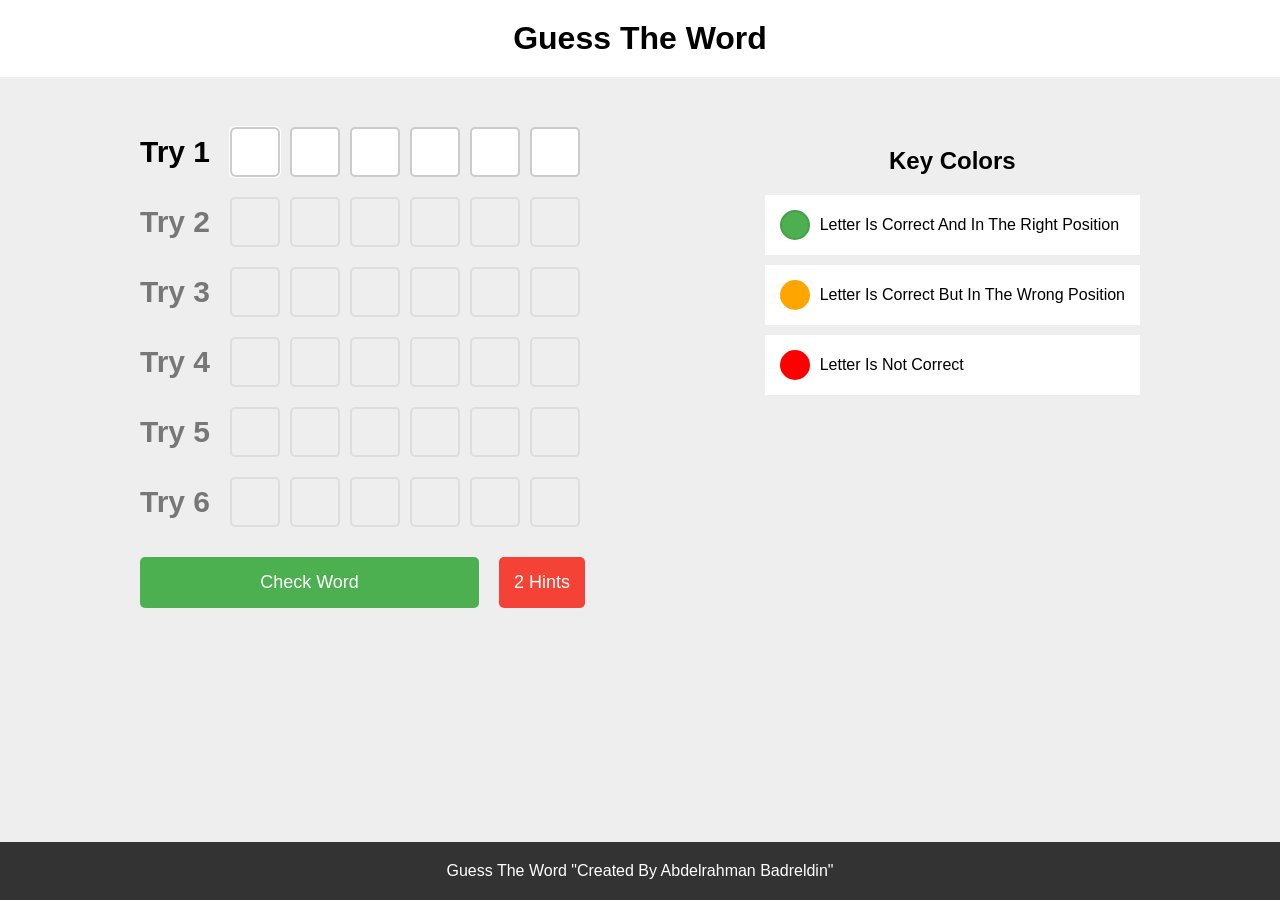
<file: index.html>
<!DOCTYPE html>
<html lang="en">
<head>
  <meta charset="UTF-8">
  <meta name="viewport" content="width=device-width, initial-scale=1.0">
  <link rel="stylesheet" href="guss.css">
  <title></title>
</head>
<body>
  <h1></h1>
   <div class="guess-game">
    <div class="game-area">
      <div class="inputs"></div>

    <div class="control">
      <button class="check">Check Word</button>
      <button class="hint"><span></span>Hint</button>
    </div>
    <div class="message"></div>
    </div>
        <div class="key-area">
          <h2>Key Colors</h2>
          <div class="key-color">
            <div class="key in-place"></div>
            <div class="key-text">letter is correct and in the right position</div>
          </div>
          <div class="key-color">
            <div class="key not-in-place"></div>
            <div class="key-text">letter is correct but in the wrong position</div>
          </div>
          <div class="key-color">
            <div class="key not-correct"></div>
            <div class="key-text">letter is not correct</div>
          </div>
        </div>

  </div>
  <footer></footer>
  <script src="guss.js"></script>
</body>
</html>
</file>
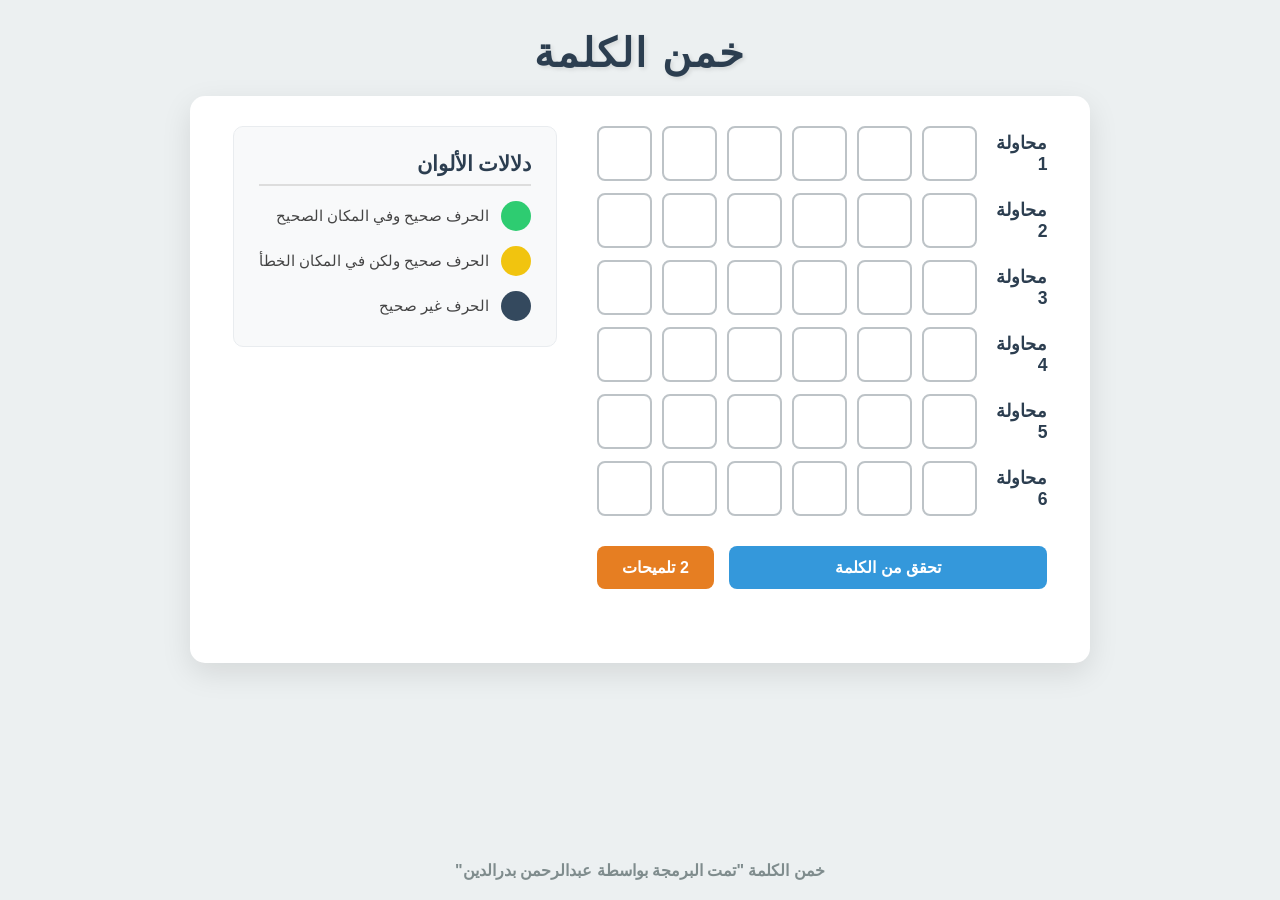
<file: guess game APP/index.html>
<!DOCTYPE html>
<html lang="ar" dir="rtl">
<head>
  <meta charset="UTF-8">
  <meta name="viewport" content="width=device-width, initial-scale=1.0">
  <link rel="stylesheet" href="guss.css">
  <title></title>
</head>
<body>
  <h1></h1>
   <div class="guess-game">
    <div class="game-area">
      <div class="inputs"></div>

    <div class="control">
      <button class="check">تحقق من الكلمة</button>
      <button class="hint"><span></span>تلميح</button>
    </div>
    <div class="message"></div>
    </div>
        <div class="key-area">
          <h2>دلالات الألوان</h2>
          <div class="key-color">
            <div class="key in-place"></div>
            <div class="key-text">الحرف صحيح وفي المكان الصحيح</div>
          </div>
          <div class="key-color">
            <div class="key not-in-place"></div>
            <div class="key-text">الحرف صحيح ولكن في المكان الخطأ</div>
          </div>
          <div class="key-color">
            <div class="key not-correct"></div>
            <div class="key-text">الحرف غير صحيح</div>
          </div>
        </div>

  </div>
  <footer></footer>
  <script src="guss.js"></script>
</body>
</html>
</file>
<file: guss.css>
* {
    box-sizing: border-box;
}
:root {
    --primary-color: #4CAF50;
    --secondary-color: #f44336;
    --background-color: #f0f0f0;
    --text-color: #333;
}
body {
    margin: 0;
    background-color: #EEE;
    font-family: Arial, sans-serif;
    text-transform: capitalize;
}
h1 {
    text-align: center;
    padding: 20px;
    margin: 0 0 50px;
    background-color: white;
}
.guess-game {
    text-align: center;
    margin: 20px auto;
    width: 1000px;
    display: flex;
    justify-content: space-between;
    align-items: flex-start;
}
.guess-game .game-area {
    text-align: center;
}
.guess-game .game-area .inputs > div {
    margin-bottom: 20px;
    display: flex;
    justify-content: center;
    align-items: center;
    span {
        font-size: 30px;
        margin-right: 15px;
        font-weight: bold;
    }
}
.guess-game .game-area .inputs > div.disabled-inputs {
    opacity: 0.5;
    pointer-events: none;
}
.guess-game .game-area .inputs input {
    width: 50px;
    height: 50px;
    margin: 0 5px;
    font-size: 24px;
    text-align: center;
    border: 2px solid #ccc;
    border-radius: 5px;

    &:focus{
        outline-color: #ccc;
    }
        &.in-place {
            background-color: #4CAF50;
            border-color: #45a049;
            color: white;
        }
        &.not-in-place {
            background-color: orange;
            border-color: orange;
            color: white;
        }
        &.not-correct {
            background-color: red;
            border-color: red;
            color: white;
        }
}
.control {
    display: flex;
    justify-content: center;
    align-items: center;
    margin: 30px auto;
    gap: 20px;
}
.control .check {
        background-color: var(--primary-color);
        color: white;
        border: none;   
        padding: 15px 15px;
        font-size: 18px;
        cursor: pointer;
        border-radius: 5px;
        transition: background-color 0.3s ease;
        flex: 1;
}
.control .hint {
    background-color: var(--secondary-color);
    color: white;
    border: none;
    padding: 15px 15px;
    font-size: 18px;
    cursor: pointer;
    border-radius: 5px;
    transition: background-color 0.3s ease;
}
.button {
    background-color: var(--primary-color);
    color: white;
    border: none;
    padding: 10px 20px;
    font-size: 18px;
    cursor: pointer;
    border-radius: 5px;
    transition: background-color 0.3s ease;

    &:hover {
        background-color: #45a049;
    }
}
.key-color {
    display: flex;
    align-items: center;
    margin-bottom: 10px;
    background-color: white;
    padding: 15px;
    .key {
        width: 30px;
        height: 30px;
        margin-right: 10px;
        border-radius: 50%;
        &.in-place {
            background-color: #4CAF50;
            border: 2px solid #45a049;
            color: white;
        }
        &.not-in-place {
            background-color: orange;
            color: white;
            border: 2px solid orange;
        }
        &.not-correct {
            background-color: red;
            color: white;
            border: 2px solid red;
        }
    }
}
.message {
    text-align: center;
    font-size: 24px;
    margin-top: 20px; 
    font-weight: bold;
    span {
        color: var(--primary-color);
        font-weight: bold;
        font-size: 24px;
        display: block;
        margin-top: 10px;
        text-transform: capitalize;
    }
}
footer {
    text-align: center;
    padding: 20px;
    background-color: #333;
    left: 0;
    width: 100%;
    bottom: 0;
    color: white;
    position: fixed;
}
</file>
<file: guess game APP/guss.css>
:root {
  --primary-color: #2c3e50;
  --in-place: #2ecc71; /* Green */
  --not-in-place: #f1c40f; /* Yellow */
  --not-correct: #34495e; /* Dark Gray */
  --bg-color: #ecf0f1;
  --text-color: #ffffff;
}

* {
  box-sizing: border-box;
  margin: 0;
  padding: 0;
  font-family: 'Segoe UI', Tahoma, Geneva, Verdana, sans-serif;
}

body {
  background-color: var(--bg-color);
  display: flex;
  flex-direction: column;
  align-items: center;
  min-height: 100vh;
  color: #333;
}

h1 {
  margin: 30px 0 20px 0;
  color: var(--primary-color);
  font-size: 2.5rem;
  text-transform: uppercase;
  letter-spacing: 2px;
  text-shadow: 2px 2px 4px rgba(0,0,0,0.1);
}

.guess-game {
  background: #fff;
  padding: 30px;
  border-radius: 15px;
  box-shadow: 0 10px 30px rgba(0, 0, 0, 0.1);
  display: flex;
  gap: 40px;
  max-width: 900px;
  width: 95%;
  flex-wrap: wrap;
  justify-content: center;
}

.game-area {
  display: flex;
  flex-direction: column;
  align-items: center;
  gap: 20px;
}

.inputs {
  display: flex;
  flex-direction: column;
  gap: 12px;
}

.inputs > div {
  display: flex;
  align-items: center;
  gap: 10px;
}

.inputs > div span {
  width: 60px;
  font-weight: bold;
  color: var(--primary-color);
  font-size: 1.1rem;
}

.inputs > div input {
  width: 55px;
  height: 55px;
  text-align: center;
  font-size: 28px;
  font-weight: bold;
  border: 2px solid #bdc3c7;
  border-radius: 8px;
  text-transform: uppercase;
  transition: all 0.3s;
  outline: none;
  background-color: #fff;
  caret-color: transparent; /* إخفاء مؤشر الكتابة لتجربة أفضل */
}

.try input:focus {
  border-color: var(--primary-color);
  box-shadow: 0 0 8px rgba(44, 62, 80, 0.3);
}

.disabled-inputs input {
  background-color: #f9f9f9;
  pointer-events: none;
  border-color: #eee;
  color: #7f8c8d;
}

/* Animation & Colors */
input.in-place,
input.not-in-place,
input.not-correct {
  color: white;
  animation: flip 0.6s ease forwards;
}

input.in-place {
  background-color: var(--in-place) !important;
  border-color: var(--in-place) !important;
}
input.not-in-place {
  background-color: var(--not-in-place) !important;
  border-color: var(--not-in-place) !important;
}
input.not-correct {
  background-color: var(--not-correct) !important;
  border-color: var(--not-correct) !important;
}

@keyframes flip {
  0% { transform: rotateX(0); }
  50% { transform: rotateX(90deg); }
  100% { transform: rotateX(0); }
}

.control {
  display: flex;
  gap: 15px;
  width: 100%;
  justify-content: center;
  margin-top: 10px;
}

.control button {
  padding: 12px 25px;
  font-size: 16px;
  font-weight: bold;
  border: none;
  border-radius: 8px;
  cursor: pointer;
  transition: 0.3s;
  color: white;
}

.check { background-color: #3498db; flex: 1; }
.check:hover { background-color: #2980b9; }

.hint { background-color: #e67e22; display: flex; align-items: center; gap: 8px; }
.hint:hover { background-color: #d35400; }
.hint span { background: white; color: #e67e22; padding: 2px 8px; border-radius: 50%; font-size: 14px; }

button:disabled { opacity: 0.5; cursor: not-allowed; }

.message {
  min-height: 24px;
  font-weight: bold;
  text-align: center;
  font-size: 1.1rem;
}
.message.error { color: #e74c3c; }
.message.success { color: #2ecc71; }

.key-area {
  background: #f8f9fa;
  padding: 25px;
  border-radius: 10px;
  border: 1px solid #e9ecef;
  display: flex;
  flex-direction: column;
  gap: 15px;
  height: fit-content;
}
.key-area h2 { font-size: 1.3rem; color: var(--primary-color); border-bottom: 2px solid #ddd; padding-bottom: 8px; }
.key-color { display: flex; align-items: center; gap: 12px; }
.key { width: 30px; height: 30px; border-radius: 50%; }
.key.in-place { background-color: var(--in-place); }
.key.not-in-place { background-color: var(--not-in-place); }
.key.not-correct { background-color: var(--not-correct); }
.key-text { font-size: 15px; color: #444; font-weight: 500;}

footer { margin-top: auto; padding: 20px; color: #7f8c8d; font-weight: bold; }
</file>
